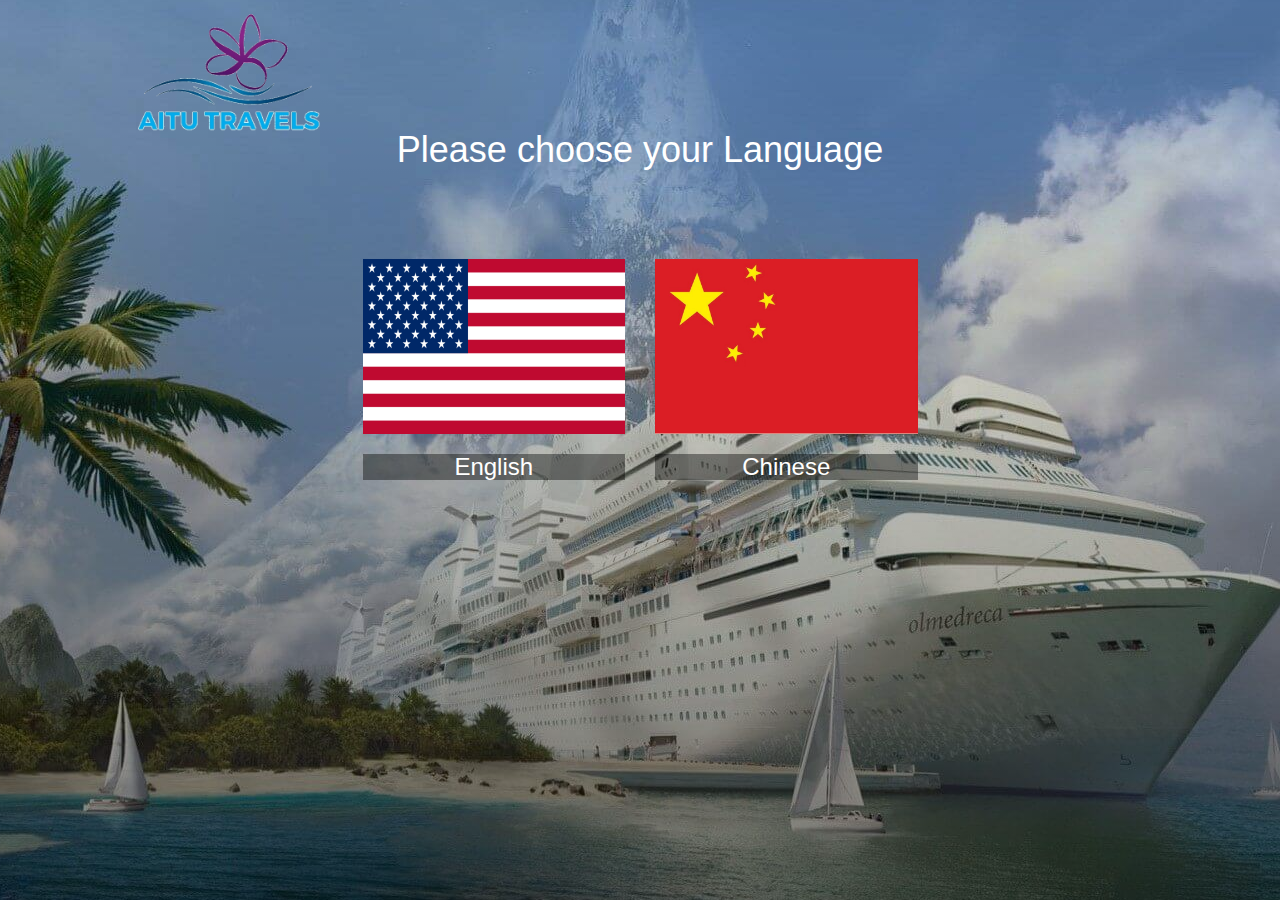
<file: index.html>
<!doctype html>
<html lang="en">
<head>

  <meta charset="utf-8">
  <!--[if IE]><meta http-equiv="X-UA-Compatible" content="IE=edge"><![endif]-->
  <meta name="viewport" content="width=device-width, initial-scale=1.0, maximum-scale=1.0, user-scalable=0" />
  <link rel="stylesheet" href="css/bootstrap.min.css" type="text/css" media="all" />
  <link rel="stylesheet" href="css/style.css" type="text/css" media="all" />
</head>
<body>
  <section class="full-bg text-white">
    <div class="container">
        <img src="images/logo.png" class="img-responsive logo-resize">
      <div class="table-display flags-position">
        <div class="verticle-center">
          <h1 class="text-center mrb-90">Please choose your Language</h1>
          <div class="row">
            <div class="col-md-3 col-md-offset-3">
              <a href="#">
                <img src="images/us-flag.png" class="img-responsive">
                <h3 class="text-center text-bg">English</h3>
              </a>
            </div>
            <div class="col-md-3">
              <a href="#">
                <img src="images/chinese_flag.jpg" class="img-responsive">
                <h3 class="text-center text-bg">Chinese</h3>
              </a>
            </div>
          </div>
        </div>
      </div>
    </div>
  </section>
</body>
</html>
</file>
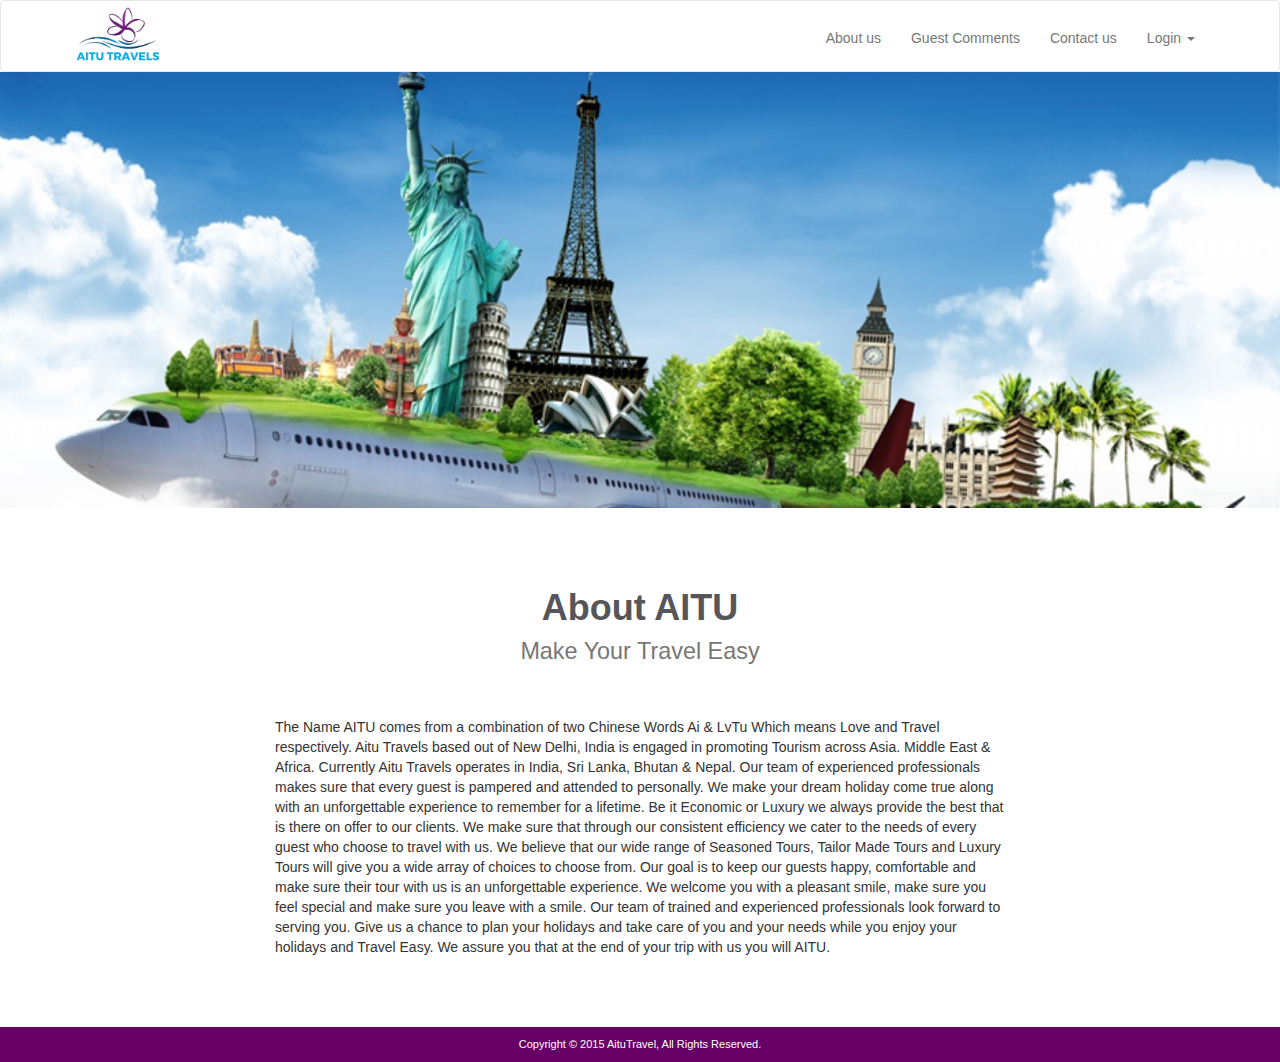
<file: about.html>
<!doctype html>
<html lang="en">
<head>

  <meta charset="utf-8">
  <!--[if IE]><meta http-equiv="X-UA-Compatible" content="IE=edge"><![endif]-->
  <meta name="viewport" content="width=device-width, initial-scale=1.0, maximum-scale=1.0, user-scalable=0" />
  <link rel="stylesheet" href="css/bootstrap.min.css" type="text/css" media="all" />
  <link rel="stylesheet" href="css/style.css" type="text/css" media="all" />
</head>
<body>
<nav class="navbar navbar-default">
  <div class="container">
    <!-- Brand and toggle get grouped for better mobile display -->
    <div class="navbar-header">
      <button type="button" class="navbar-toggle collapsed" data-toggle="collapse" data-target="#bs-example-navbar-collapse-1" aria-expanded="false">
        <span class="sr-only">Toggle navigation</span>
        <span class="icon-bar"></span>
        <span class="icon-bar"></span>
        <span class="icon-bar"></span>
      </button>
      <a class="navbar-brand" href="home.html">
        <img src="images/logo.png" alt="AITU"  class="logo-nav">
      </a>
    </div>

    <!-- Collect the nav links, forms, and other content for toggling -->
    <div class="collapse navbar-collapse" id="bs-example-navbar-collapse-1">
      <ul class="nav navbar-nav navbar-right">
      <li><a href="about.html">About us</a></li>
        <li><a href="#">Guest Comments</a></li>
        <li><a href="#">Contact us</a></li>
        <li class="dropdown">
          <a href="#" class="dropdown-toggle" data-toggle="dropdown" role="button" aria-haspopup="true" aria-expanded="false">Login <span class="caret"></span></a>
          <ul class="dropdown-menu">
            <li><a href="#">New User</a></li>
            <li><a href="#">Existing</a></li>
          </ul>
        </li>
      </ul>
    </div>
  </div>
</nav>
<img src="images/about-banner.jpg" style="width:100%">
  <section class="section-spaces">
  <div class="container">
  <h1 class="text-center" style="color:#55555a;"><strong>About AITU</strong><br><small>Make Your Travel Easy</small></h1>
  <br>
  <br>
  <div class="col-md-8 col-md-offset-2">
  <p>The Name AITU comes from a combination of two Chinese Words Ai & LvTu Which means Love and Travel respectively. Aitu Travels based out of New Delhi, India is engaged in promoting Tourism across Asia. Middle East & Africa. Currently Aitu Travels operates in India, Sri Lanka, Bhutan & Nepal. Our team of experienced professionals makes sure that every guest is pampered and attended to personally. We make your dream holiday come true along with an unforgettable experience to remember for a lifetime. Be it Economic or Luxury we always provide the best that is there on offer to our clients.  We make sure that through our consistent efficiency we cater to the needs of every guest who choose to travel with us.
 
We believe that our wide range of Seasoned Tours, Tailor Made Tours and Luxury Tours will give you a wide array of choices to choose from. Our goal is to keep our guests happy, comfortable and make sure their tour with us is an unforgettable experience. We welcome you with a pleasant smile, make sure you feel special and make sure you leave with a smile.  Our team of trained and experienced professionals look forward to serving you. Give us a chance to plan your holidays and take care of you and your needs while you enjoy your holidays and Travel Easy.  We assure you that at the end of your trip with us you will AITU.</p>
</div>
</div>
  </section>
  <footer>
    <div class="copyright-info">
    <p class="margin-0">Copyright © 2015 AituTravel, All Rights Reserved.
    </p></p>
    </div>
  </footer>
</body>
<script type="text/javascript" src="js/jquery-2.1.0.min.js"></script>
<script type="text/javascript" src="js/bootstrap.min.js"></script>
</html>
</file>
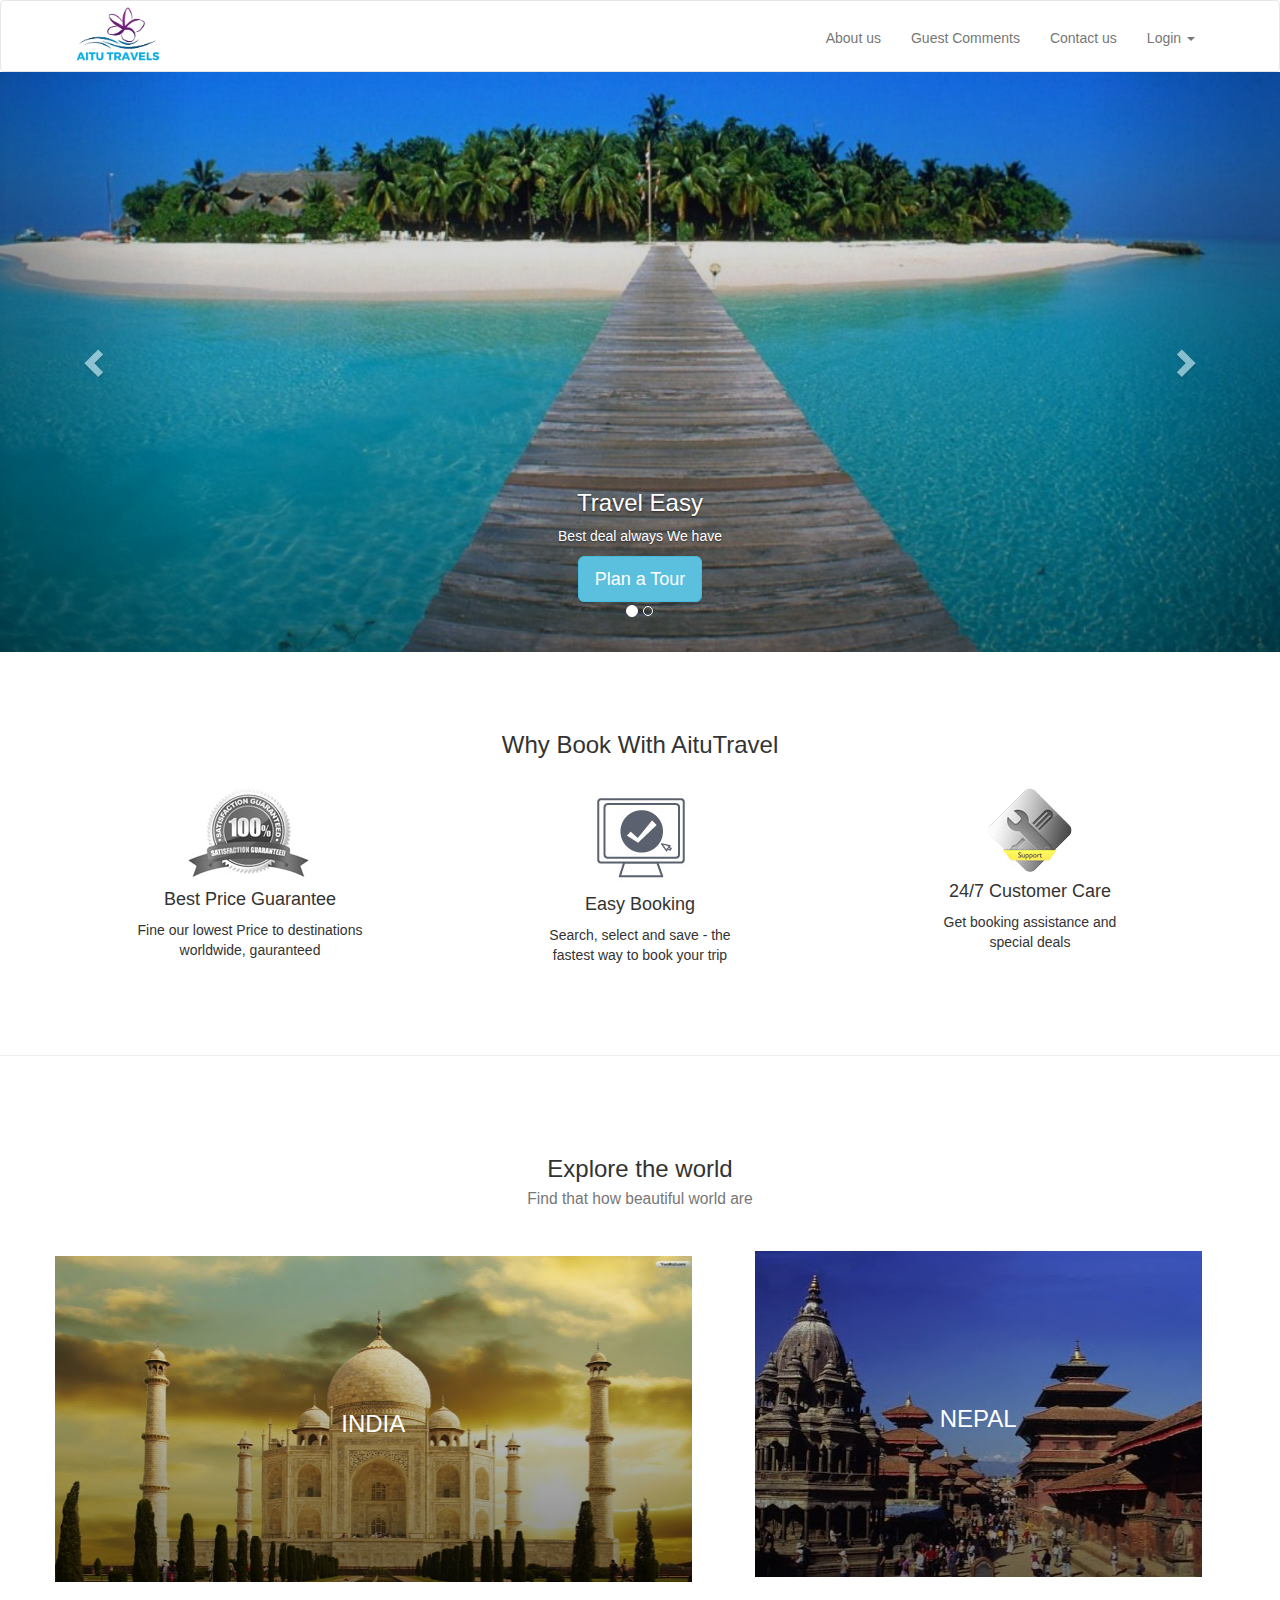
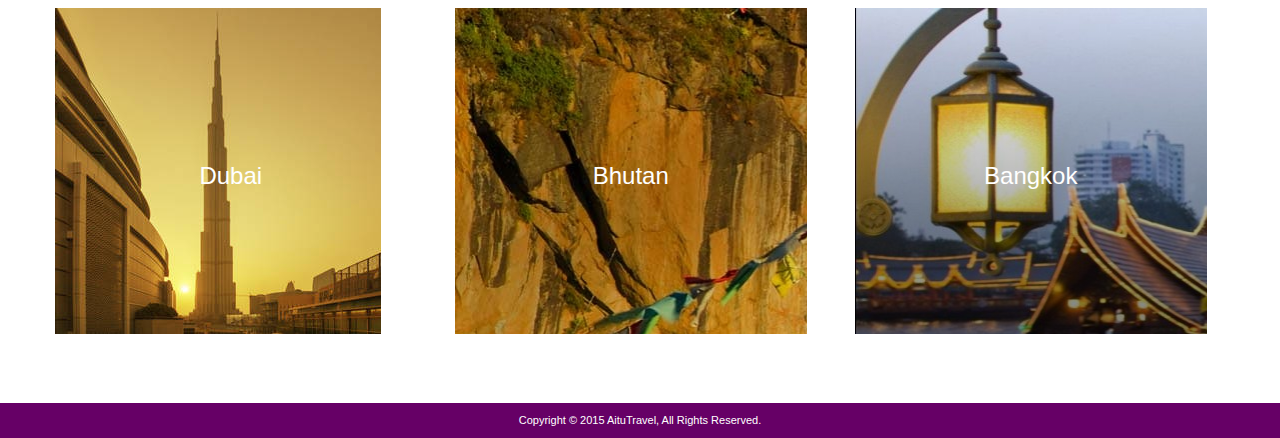
<file: home.html>
<!doctype html>
<html lang="en">
<head>

  <meta charset="utf-8">
  <!--[if IE]><meta http-equiv="X-UA-Compatible" content="IE=edge"><![endif]-->
  <meta name="viewport" content="width=device-width, initial-scale=1.0, maximum-scale=1.0, user-scalable=0" />
  <link rel="stylesheet" href="css/bootstrap.min.css" type="text/css" media="all" />
  <link rel="stylesheet" href="css/jquery-ui.min.css" type="text/css" media="all" />
  <link rel="stylesheet" href="css/style.css" type="text/css" media="all" />
  
</head>
<body>
<nav class="navbar navbar-default">
  <div class="container">
    <!-- Brand and toggle get grouped for better mobile display -->
    <div class="navbar-header">
      <button type="button" class="navbar-toggle collapsed" data-toggle="collapse" data-target="#bs-example-navbar-collapse-1" aria-expanded="false">
        <span class="sr-only">Toggle navigation</span>
        <span class="icon-bar"></span>
        <span class="icon-bar"></span>
        <span class="icon-bar"></span>
      </button>
      <a class="navbar-brand" href="home.html">
        <img src="images/logo.png" alt="AITU"  class="logo-nav">
      </a>
    </div>

    <!-- Collect the nav links, forms, and other content for toggling -->
    <div class="collapse navbar-collapse" id="bs-example-navbar-collapse-1">
      <ul class="nav navbar-nav navbar-right">
      <li><a href="about.html">About us</a></li>
        <li><a href="#">Guest Comments</a></li>
        <li><a href="#">Contact us</a></li>
        <li class="dropdown">
          <a href="#" class="dropdown-toggle" data-toggle="dropdown" role="button" aria-haspopup="true" aria-expanded="false">Login <span class="caret"></span></a>
          <ul class="dropdown-menu">
            <li><a href="#">New User</a></li>
            <li><a href="#">Existing</a></li>
          </ul>
        </li>
      </ul>
    </div>
  </div>
</nav>
<section>
<div id="carousel-example-generic" class="carousel slide" data-ride="carousel">
  <!-- Indicators -->
  <ol class="carousel-indicators">
    <li data-target="#carousel-example-generic" data-slide-to="0" class="active"></li>
    <li data-target="#carousel-example-generic" data-slide-to="1"></li>
  </ol>
  <div class="search-form">
    <div class="row mrb-15">
      <div class="col-md-2">
        <h5 class="text-white">Destination</h5>
      </div>
      <div class="col-md-5">
        <select class="form-control">
          <option>Select your country</option>
          <option>2</option>
          <option>3</option>
          <option>4</option>
          <option>5</option>
        </select>
      </div>

      <div class="col-md-5">
        <select class="form-control">
          <option>Select your city</option>
          <option>2</option>
          <option>3</option>
          <option>4</option>
          <option>5</option>
        </select>
      </div>
    </div>
    <div class="row">
      <div class="col-md-2">
        <h5 class="text-white" style="white-space:nowrap">Booking Dates</h5>
      </div>
      <div class="col-md-5">
        <div class="form-group">
          <input type="text" class="form-control datepicker"  placeholder="Depart Date">
        </div>
      </div>
      <div class="col-md-5">
        <div class="form-group">
          <input type="text" class="form-control datepicker"  placeholder="Return Date">
        </div>
      </div>
    </div>
    <div class="row mrb-15">
      <div class="col-md-2">
        <h5 class="text-white mrt-35">Passenger</h5>
      </div>
      <div class="col-md-3">
        <div class="form-group">
          <label class="text-white">Adult</label>
          <select class="form-control">
            <option>1</option>
            <option>2</option>
            <option>3</option>
            <option>4</option>
            <option>5</option>
          </select>
        </div>
      </div>
      <div class="col-md-3">
        <div class="form-group">
          <label class="text-white">Child</label>
          <select class="form-control">
            <option>0</option>
            <option>1</option>
            <option>2</option>
            <option>3</option>
            <option>4</option>
            <option>5</option>
          </select>
        </div>
      </div>
      <div class="col-md-3">
        <div class="form-group">
          <label class="text-white">Infant</label>
          <select class="form-control">
            <option>0</option>
            <option>1</option>
            <option>2</option>
            <option>3</option>
            <option>4</option>
            <option>5</option>
          </select>
        </div>
      </div>
    </div>
    <div class="row">
      <div class="col-md-2">
        <h5 class="text-white">Search</h5>
      </div>
      <div class="col-md-10">
        <div class="form-group">
          <input type="email" class="form-control"  placeholder="Search">
        </div>
      </div>
    </div>
    <div class="row">
      <button type="button" class="btn btn-default btn-lg btn-block search-button">Search</button>
    </div>
  </div>
  <!-- Wrapper for slides -->
  <div class="carousel-inner" role="listbox">
    <div class="item active">
      <div class="banner1 banner-height">
      </div>
      <div class="carousel-caption">
        <h3>Travel Easy</h3>
        <p>Best deal always We have</p>
        <button type="button" class="btn btn-info btn-lg search-tour">Plan a Tour</button>
      </div>
    </div>
    <div class="item">
     <div class="banner2 banner-height">
     </div>

      <div class="carousel-caption">
        <h3>Travel Easy</h3>
        <p>Best deal always We have</p>
        <button type="button" class="btn btn-info btn-lg search-tour">Plan a Tour</button>
      </div>
    </div>
  </div>

  <!-- Controls -->
  <a class="left carousel-control" href="#carousel-example-generic" role="button" data-slide="prev">
    <span class="glyphicon glyphicon-chevron-left" aria-hidden="true"></span>
    <span class="sr-only">Previous</span>
  </a>
  <a class="right carousel-control" href="#carousel-example-generic" role="button" data-slide="next">
    <span class="glyphicon glyphicon-chevron-right" aria-hidden="true"></span>
    <span class="sr-only">Next</span>
  </a>
</div>
</section>
<section class="section-spaces">
  <div class="container">
    <h3 class="text-center">Why Book With AituTravel</h3>
    <br>
    <div class="row text-center">
      <div class="col-md-4">
        <img src="images/satisfaction.jpg" alt="100% satisfaction">
        <h4>Best Price Guarantee</h4>
        <p>Fine our lowest Price to destinations<br> worldwide, gauranteed</p>
      </div>
      <div class="col-md-4">
        <img src="images/easy-booking.jpg" alt="100% satisfaction">
        <h4>Easy Booking</h4>
        <p>Search, select and save - the<br> fastest way to book your trip</p>
      </div>
      <div class="col-md-4">
        <img src="images/customer.jpg" alt="100% satisfaction">
        <h4>24/7 Customer Care</h4>
        <p>Get booking assistance and<br> special deals </p>
      </div>
    </div>
  </div>
  </section>
  
  <hr>
  <section class="section-spaces">
    <div class="container">
      <div class="row">
        <h3 class="text-center">Explore the world<br><small>Find that how beautiful world are</small></h3>
        <br>
      <div class="row">
        <div class="col-md-7">
        <a href="specification.html">
          <div class="tajmahal common-bg">
            <div class="table-display w-h-100">
              <div class="verticle-center">
                <h3 class="text-center">INDIA</h3>
              </div>
            </div>
          </div>
          </a>
        </div>
        <div class="col-md-5">
        <a href="specification.html">
          <div class="nepal common-bg">
            <div class="table-display w-h-100">
              <div class="verticle-center">
                <h3 class="text-center">NEPAL</h3>
              </div>
            </div>
          </div>
          </a>
        </div>
        
        </div>
        <div class="row">
        <div class="col-md-4">
        <a href="specification.html">
          <div class="dubai common-bg">
            <div class="table-display w-h-100">
              <div class="verticle-center">
                <h3 class="text-center">Dubai</h3>
              </div>
            </div>
          </div>
          </a>
        </div>
        <div class="col-md-4">
        <a href="specification.html">
          <div class="bhutan common-bg">
            <div class="table-display w-h-100">
              <div class="verticle-center">
                <h3 class="text-center">Bhutan</h3>
              </div>
            </div>
          </div>
          </a>
        </div>
        <div class="col-md-4">
          <div class="bangkok common-bg">
            <div class="table-display w-h-100">
              <div class="verticle-center">
                <h3 class="text-center">Bangkok</h3>
              </div>
            </div>
          </div>
        </div>
        </div>
      </div>
    </div>
  </section>
  <footer>
    <div class="copyright-info">
    <p class="margin-0">
      Copyright © 2015 AituTravel, All Rights Reserved.
    </p>
    </div>
  </footer>
</body>
<script type="text/javascript" src="js/jquery-2.1.0.min.js"></script>
<script type="text/javascript" src="js/bootstrap.min.js"></script>
<script type="text/javascript" src="js/jquery-ui.min.js"></script>
<script>
  $(function() {
    $( ".datepicker" ).datepicker();
  });
  </script>
  <script type="text/javascript">
  $(document).ready(function(){
    $(".search-tour").click(function(){
      $(".search-form").fadeIn();
    })
  });
  </script>
</html>
</file>
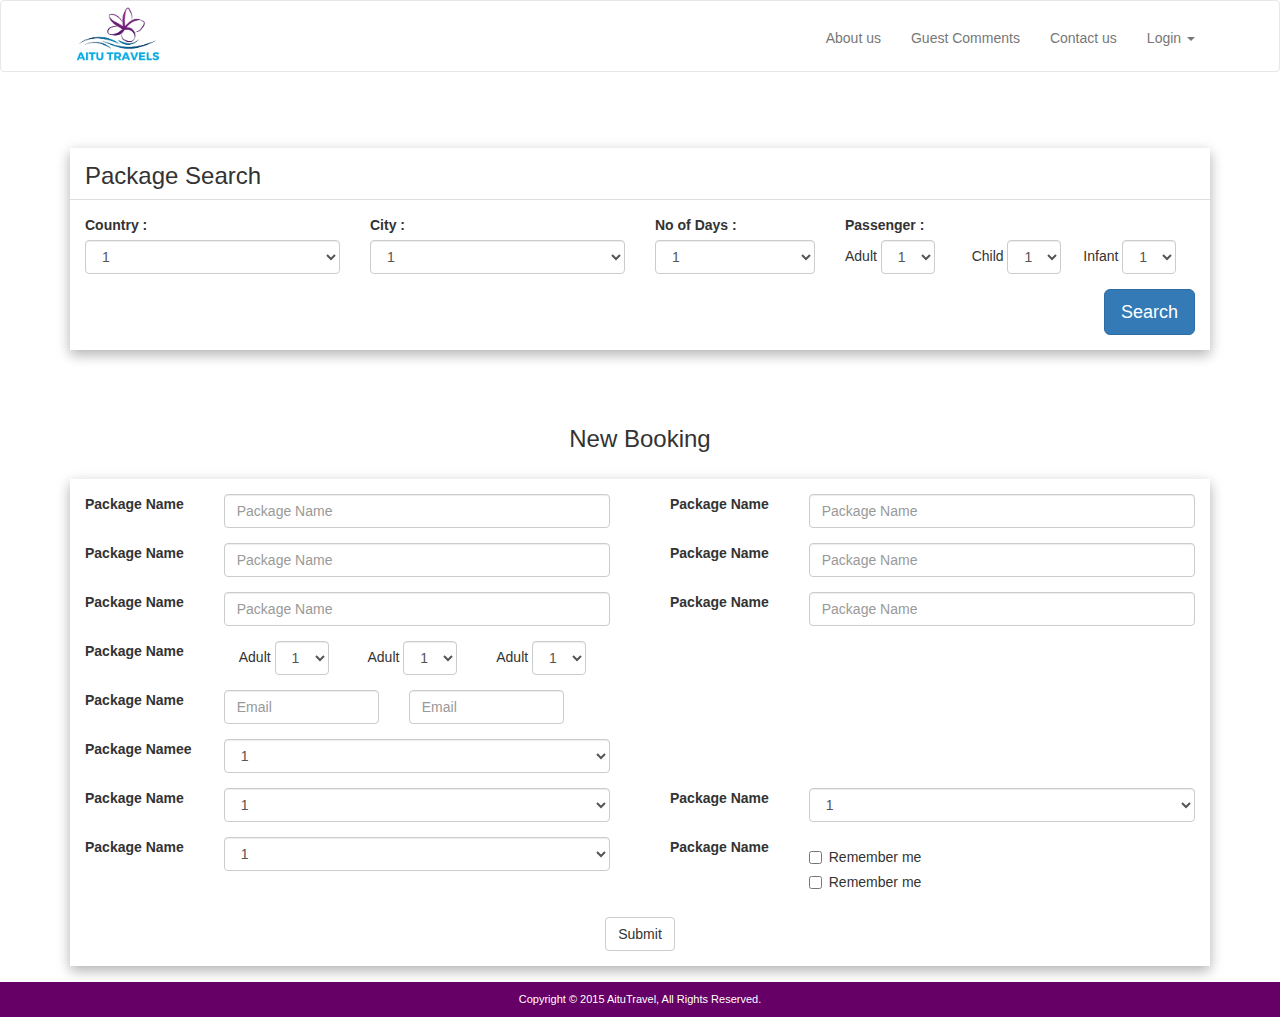
<file: newbooking.html>
<!doctype html>
<html lang="en">
<head>

  <meta charset="utf-8">
  <!--[if IE]><meta http-equiv="X-UA-Compatible" content="IE=edge"><![endif]-->
  <meta name="viewport" content="width=device-width, initial-scale=1.0, maximum-scale=1.0, user-scalable=0" />
  <link rel="stylesheet" href="css/bootstrap.min.css" type="text/css" media="all" />
  <link rel="stylesheet" href="css/jquery-ui.min.css" type="text/css" media="all" />
  <link rel="stylesheet" href="css/style.css" type="text/css" media="all" />
  <style>
  .pckg-wrapper{
    box-shadow: 0 5px 11px 0 rgba(0, 0, 0, 0.18), 0 4px 15px 0 rgba(0, 0, 0, 0.15);
    margin: 16px 0;
    padding: 15px;
  }
  .pckg-body{
    padding: 15px 0;
    clear: both; 
  }
  .margin-top-0{
    margin-top: 0;
  }
  </style>
</head>
<body>
  <nav class="navbar navbar-default">
    <div class="container">
      <!-- Brand and toggle get grouped for better mobile display -->
      <div class="navbar-header">
        <button type="button" class="navbar-toggle collapsed" data-toggle="collapse" data-target="#bs-example-navbar-collapse-1" aria-expanded="false">
          <span class="sr-only">Toggle navigation</span>
          <span class="icon-bar"></span>
          <span class="icon-bar"></span>
          <span class="icon-bar"></span>
        </button>
        <a class="navbar-brand" href="home.html">
          <img src="images/logo.png" alt="AITU"  class="logo-nav">
        </a>
      </div>

      <!-- Collect the nav links, forms, and other content for toggling -->
      <div class="collapse navbar-collapse" id="bs-example-navbar-collapse-1">
        <ul class="nav navbar-nav navbar-right">
          <li><a href="about.html">About us</a></li>
          <li><a href="#">Guest Comments</a></li>
          <li><a href="#">Contact us</a></li>
          <li class="dropdown">
            <a href="#" class="dropdown-toggle" data-toggle="dropdown" role="button" aria-haspopup="true" aria-expanded="false">Login <span class="caret"></span></a>
            <ul class="dropdown-menu">
              <li><a href="#">New User</a></li>
              <li><a href="#">Existing</a></li>
            </ul>
          </li>
        </ul>
      </div>
    </div>
  </nav>

  <!-- this is used only in second master !-->
  <section class="section-spaces">
    <div class="container">
      <div class="row">
        <div class="col-md-12">
          <div class="pckg-wrapper">
            <div class="row">
              <div class="header col-md-12" style="border-bottom: 1px solid #ddd;">
                <h3 style="margin:0;margin-bottom:10px">Package Search</h3>
              </div>
              <div class="pckg-body">
                <div class="col-md-3">
                  <div class="form-group">
                    <label>
                      Country :
                    </label>
                    <select class="form-control">
                      <option selected="selected" value="1">1</option>
                      <option value="2">2</option>
                      <option value="3">3</option>
                      <option value="4">4</option>
                      <option value="5">5</option>
                    </select>
                  </div>
                </div>
                <div class="col-md-3">
                  <div class="form-group">
                    <label>
                     City :
                   </label>
                   <select class="form-control">
                    <option selected="selected" value="1">1</option>
                    <option value="2">2</option>
                    <option value="3">3</option>
                    <option value="4">4</option>
                    <option value="5">5</option>
                  </select>
                </div>
              </div>
              <div class="col-md-2">
                <div class="form-group">
                  <label>
                   No of Days :
                 </label>
                 <select class="form-control">
                  <option selected="selected" value="1">1</option>
                  <option value="2">2</option>
                  <option value="3">3</option>
                  <option value="4">4</option>
                  <option value="5">5</option>
                </select>
              </div>
            </div>
            <div class="col-md-4">
              <div class="form-group">
                <label>
                 Passenger :
               </label>
               <div class="row">
                 <div class="col-md-4 form-inline">
                  <span>Adult </span>
                  <select class="form-control">
                    <option selected="selected" value="1">1</option>
                    <option value="2">2</option>
                    <option value="3">3</option>
                    <option value="4">4</option>
                    <option value="5">5</option>
                  </select>
                </div>
                <div class="col-md-4 form-inline">
                  <span>Child </span>
                  <select class="form-control">
                    <option selected="selected" value="1">1</option>
                    <option value="2">2</option>
                    <option value="3">3</option>
                    <option value="4">4</option>
                    <option value="5">5</option>
                  </select>
                </div>
                <div class="col-md-4 form-inline" style="padding:0">
                  <span>Infant </span>
                  <select class="form-control">
                    <option selected="selected" value="1">1</option>
                    <option value="2">2</option>
                    <option value="3">3</option>
                    <option value="4">4</option>
                    <option value="5">5</option>
                  </select>
                </div>
              </div>
            </div>
          </div>
          <div class="col-md-12 text-right">
            <div class="btn btn-primary btn-lg">Search</div>
          </div>
        </div>
      </div>
    </div>
  </div>
</div>
</div>
</section>
<!-- this is used only in second master end!-->



<section>
  <div class="container">
      <div class="row">
        <h3 class="text-center margin-top-0">New Booking</h3>
        <div class="col-md-12">
          <div class="pckg-wrapper">
            
            <div class="row">
              <div class="form-group">
                <div class="row">
                <div class="col-sm-6">
                <label class="col-sm-3 control-label">Package Name</label>
                <div class="col-sm-9">
                  <input type="text" class="form-control" placeholder="Package Name">
                </div>
              </div>
              
                <div class="col-sm-6">
                <label class="col-sm-3 control-label">Package Name</label>
                <div class="col-sm-9">
                  <input type="text" class="form-control" placeholder="Package Name">
                </div>
              </div>
            </div>
              </div>
              <div class="form-group">
                <div class="row">
                <div class="col-sm-6">
                <label class="col-sm-3 control-label">Package Name</label>
                <div class="col-sm-9">
                  <input type="text" class="form-control" placeholder="Package Name">
                </div>
              </div>
              
                <div class="col-sm-6">
                <label class="col-sm-3 control-label">Package Name</label>
                <div class="col-sm-9">
                  <input type="text" class="form-control" placeholder="Package Name">
                </div>
              </div>
            </div>
              </div>
              <div class="form-group">
                <div class="row">
                <div class="col-sm-6">
                <label class="col-sm-3 control-label">Package Name</label>
                <div class="col-sm-9">
                  <input type="text" class="form-control" placeholder="Package Name">
                </div>
              </div>
              
                <div class="col-sm-6">
                <label class="col-sm-3 control-label">Package Name</label>
                <div class="col-sm-9">
                  <input type="text" class="form-control" placeholder="Package Name">
                </div>
              </div>
            </div>
            </div>
            <div class="form-group">
                <div class="row">
                <div class="col-sm-6">
                <label class="col-sm-3 control-label">Package Name</label>
                <div class="col-sm-9">
                  <div class="col-md-4 form-inline">
                  <span>Adult </span>
                  <select class="form-control">
                    <option selected="selected" value="1">1</option>
                    <option value="2">2</option>
                    <option value="3">3</option>
                    <option value="4">4</option>
                    <option value="5">5</option>
                  </select>
                </div>
                <div class="col-md-4 form-inline">
                  <span>Adult </span>
                  <select class="form-control">
                    <option selected="selected" value="1">1</option>
                    <option value="2">2</option>
                    <option value="3">3</option>
                    <option value="4">4</option>
                    <option value="5">5</option>
                  </select>
                </div>
                <div class="col-md-4 form-inline">
                  <span>Adult </span>
                  <select class="form-control">
                    <option selected="selected" value="1">1</option>
                    <option value="2">2</option>
                    <option value="3">3</option>
                    <option value="4">4</option>
                    <option value="5">5</option>
                  </select>
                </div>
                </div>
              </div>
            </div>
              </div>
              <div class="form-group">
                <div class="row">
                <div class="col-sm-6">
                <label class="col-sm-3 control-label">Package Name</label>
                <div class="col-sm-4">
                  <input type="text" class="form-control" placeholder="Email">
              </div>
              <div class="col-sm-4">
                  <input type="text" class="form-control" placeholder="Email">
              </div>
            </div>
              </div>
            </div>
              <div class="form-group">
                <div class="row">
                <div class="col-sm-6">
                <label class="col-sm-3 control-label">Package Namee</label>
                <div class="col-sm-9">
                 <select class="form-control">
                    <option selected="selected" value="1">1</option>
                    <option value="2">2</option>
                    <option value="3">3</option>
                    <option value="4">4</option>
                    <option value="5">5</option>
                  </select>
                </div>
              </div>
            </div>
          </div>
              <div class="form-group">
                <div class="row">
                <div class="col-sm-6">
                <label class="col-sm-3 control-label">Package Name</label>
                <div class="col-sm-9">
                  <select class="form-control">
                    <option selected="selected" value="1">1</option>
                    <option value="2">2</option>
                    <option value="3">3</option>
                    <option value="4">4</option>
                    <option value="5">5</option>
                  </select>
                </div>
              </div>
              
                <div class="col-sm-6">
                <label class="col-sm-3 control-label">Package Name</label>
                <div class="col-sm-9">
                  <select class="form-control">
                    <option selected="selected" value="1">1</option>
                    <option value="2">2</option>
                    <option value="3">3</option>
                    <option value="4">4</option>
                    <option value="5">5</option>
                  </select>
                </div>
              </div>
            </div>
              </div>
              <div class="form-group">
                <div class="row">
                <div class="col-sm-6">
                <label class="col-sm-3 control-label">Package Name</label>
                <div class="col-sm-9">
                  <select class="form-control">
                    <option selected="selected" value="1">1</option>
                    <option value="2">2</option>
                    <option value="3">3</option>
                    <option value="4">4</option>
                    <option value="5">5</option>
                  </select>
                </div>
              </div>
              
                <div class="col-sm-6">
                <label class="col-sm-3 control-label">Package Name</label>
                <div class="col-sm-9">
                          <div class="checkbox">
            <label>
              <input type="checkbox"> Remember me
            </label>
          </div>
          <div class="checkbox">
            <label>
              <input type="checkbox"> Remember me
            </label>
          </div>
                </div>
              </div>
            </div>
              </div>
              <div class="form-group">
                <div class="col-sm-12 text-center">
                  <button type="submit" class="btn btn-default">Submit</button>
                </div>
              </div>
            </div>
        </div>
      </div>
    </div>
</section>





<footer>
  <div class="copyright-info">
    <p class="margin-0">
      Copyright © 2015 AituTravel, All Rights Reserved.
    </p>
  </div>
</footer>
</body>
<script type="text/javascript" src="js/jquery-2.1.0.min.js"></script>
<script type="text/javascript" src="js/bootstrap.min.js"></script>
<script type="text/javascript" src="js/jquery-ui.min.js"></script>
<script>
$(function() {
  $( ".datepicker" ).datepicker();
});
</script>
<script type="text/javascript">
$(document).ready(function(){
  $(".search-tour").click(function(){
    $(".search-form").fadeIn();
  })
});
</script>
</html>
</file>
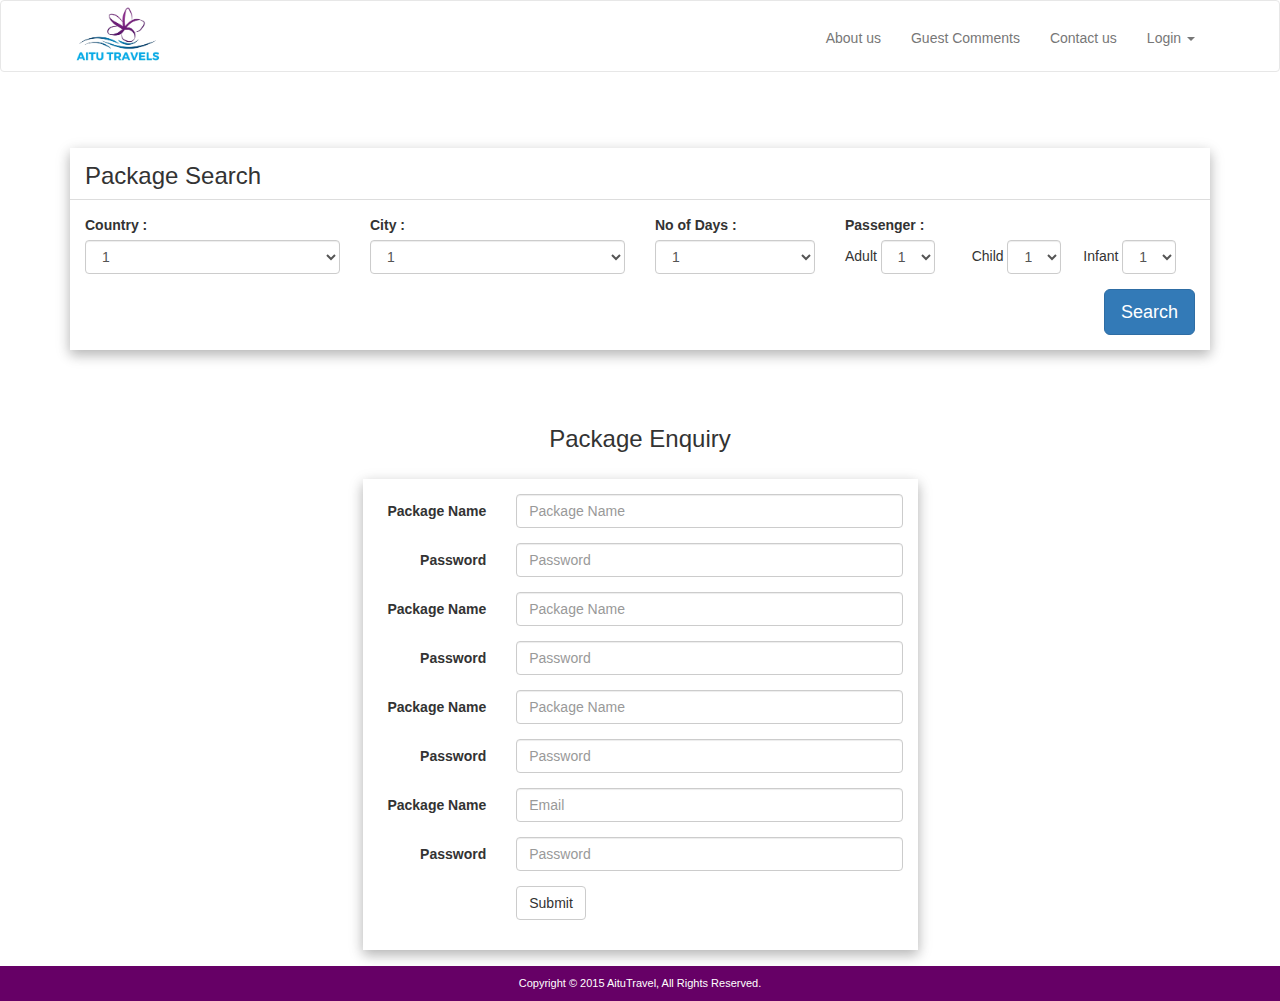
<file: package-enq.html>
<!doctype html>
<html lang="en">
<head>

  <meta charset="utf-8">
  <!--[if IE]><meta http-equiv="X-UA-Compatible" content="IE=edge"><![endif]-->
  <meta name="viewport" content="width=device-width, initial-scale=1.0, maximum-scale=1.0, user-scalable=0" />
  <link rel="stylesheet" href="css/bootstrap.min.css" type="text/css" media="all" />
  <link rel="stylesheet" href="css/jquery-ui.min.css" type="text/css" media="all" />
  <link rel="stylesheet" href="css/style.css" type="text/css" media="all" />
  <style>
  .pckg-wrapper{
    box-shadow: 0 5px 11px 0 rgba(0, 0, 0, 0.18), 0 4px 15px 0 rgba(0, 0, 0, 0.15);
    margin: 16px 0;
    padding: 15px;
  }
  .pckg-body{
    padding: 15px 0;
    clear: both; 
  }
  .margin-top-0{
    margin-top: 0;
  }
  </style>
</head>
<body>
  <nav class="navbar navbar-default">
    <div class="container">
      <!-- Brand and toggle get grouped for better mobile display -->
      <div class="navbar-header">
        <button type="button" class="navbar-toggle collapsed" data-toggle="collapse" data-target="#bs-example-navbar-collapse-1" aria-expanded="false">
          <span class="sr-only">Toggle navigation</span>
          <span class="icon-bar"></span>
          <span class="icon-bar"></span>
          <span class="icon-bar"></span>
        </button>
        <a class="navbar-brand" href="home.html">
          <img src="images/logo.png" alt="AITU"  class="logo-nav">
        </a>
      </div>

      <!-- Collect the nav links, forms, and other content for toggling -->
      <div class="collapse navbar-collapse" id="bs-example-navbar-collapse-1">
        <ul class="nav navbar-nav navbar-right">
          <li><a href="about.html">About us</a></li>
          <li><a href="#">Guest Comments</a></li>
          <li><a href="#">Contact us</a></li>
          <li class="dropdown">
            <a href="#" class="dropdown-toggle" data-toggle="dropdown" role="button" aria-haspopup="true" aria-expanded="false">Login <span class="caret"></span></a>
            <ul class="dropdown-menu">
              <li><a href="#">New User</a></li>
              <li><a href="#">Existing</a></li>
            </ul>
          </li>
        </ul>
      </div>
    </div>
  </nav>

  <!-- this is used only in second master !-->
  <section class="section-spaces">
    <div class="container">
      <div class="row">
        <div class="col-md-12">
          <div class="pckg-wrapper">
            <div class="row">
              <div class="header col-md-12" style="border-bottom: 1px solid #ddd;">
                <h3 style="margin:0;margin-bottom:10px">Package Search</h3>
              </div>
              <div class="pckg-body">
                <div class="col-md-3">
                  <div class="form-group">
                    <label>
                      Country :
                    </label>
                    <select class="form-control">
                      <option selected="selected" value="1">1</option>
                      <option value="2">2</option>
                      <option value="3">3</option>
                      <option value="4">4</option>
                      <option value="5">5</option>
                    </select>
                  </div>
                </div>
                <div class="col-md-3">
                  <div class="form-group">
                    <label>
                     City :
                   </label>
                   <select class="form-control">
                    <option selected="selected" value="1">1</option>
                    <option value="2">2</option>
                    <option value="3">3</option>
                    <option value="4">4</option>
                    <option value="5">5</option>
                  </select>
                </div>
              </div>
              <div class="col-md-2">
                <div class="form-group">
                  <label>
                   No of Days :
                 </label>
                 <select class="form-control">
                  <option selected="selected" value="1">1</option>
                  <option value="2">2</option>
                  <option value="3">3</option>
                  <option value="4">4</option>
                  <option value="5">5</option>
                </select>
              </div>
            </div>
            <div class="col-md-4">
              <div class="form-group">
                <label>
                 Passenger :
               </label>
               <div class="row">
                 <div class="col-md-4 form-inline">
                  <span>Adult </span>
                  <select class="form-control">
                    <option selected="selected" value="1">1</option>
                    <option value="2">2</option>
                    <option value="3">3</option>
                    <option value="4">4</option>
                    <option value="5">5</option>
                  </select>
                </div>
                <div class="col-md-4 form-inline">
                  <span>Child </span>
                  <select class="form-control">
                    <option selected="selected" value="1">1</option>
                    <option value="2">2</option>
                    <option value="3">3</option>
                    <option value="4">4</option>
                    <option value="5">5</option>
                  </select>
                </div>
                <div class="col-md-4 form-inline" style="padding:0">
                  <span>Infant </span>
                  <select class="form-control">
                    <option selected="selected" value="1">1</option>
                    <option value="2">2</option>
                    <option value="3">3</option>
                    <option value="4">4</option>
                    <option value="5">5</option>
                  </select>
                </div>
              </div>
            </div>
          </div>
          <div class="col-md-12 text-right">
            <div class="btn btn-primary btn-lg">Search</div>
          </div>
        </div>
      </div>
    </div>
  </div>
</div>
</div>
</section>
<!-- this is used only in second master end!-->



<section>
  <div class="container">
      <div class="row">
        <h3 class="text-center margin-top-0">Package Enquiry</h3>
        <div class="col-md-6 col-md-offset-3">
          <div class="pckg-wrapper">
            
            <div class="form-horizontal">
              <div class="form-group">
                <label class="col-sm-3 control-label">Package Name</label>
                <div class="col-sm-9">
                  <input type="text" class="form-control" placeholder="Package Name">
                </div>
              </div>
              <div class="form-group">
                <label class="col-sm-3 control-label">Password</label>
                <div class="col-sm-9">
                  <input type="text" class="form-control" placeholder="Password">
                </div>
              </div>
              <div class="form-group">
                <label class="col-sm-3 control-label">Package Name</label>
                <div class="col-sm-9">
                  <input type="text" class="form-control" placeholder="Package Name">
                </div>
              </div>
              <div class="form-group">
                <label class="col-sm-3 control-label">Password</label>
                <div class="col-sm-9">
                  <input type="text" class="form-control" placeholder="Password">
                </div>
              </div>
              <div class="form-group">
                <label class="col-sm-3 control-label">Package Name</label>
                <div class="col-sm-9">
                  <input type="text" class="form-control" placeholder="Package Name">
                </div>
              </div>
              <div class="form-group">
                <label class="col-sm-3 control-label">Password</label>
                <div class="col-sm-9">
                  <input type="text" class="form-control" placeholder="Password">
                </div>
              </div>
              <div class="form-group">
                <label class="col-sm-3 control-label">Package Name</label>
                <div class="col-sm-9">
                  <input type="text" class="form-control" placeholder="Email">
                </div>
              </div>
              <div class="form-group">
                <label class="col-sm-3 control-label">Password</label>
                <div class="col-sm-9">
                  <input type="text" class="form-control" placeholder="Password">
                </div>
              </div>
              <div class="form-group">
                <div class="col-sm-offset-3 col-sm-9">
                  <button type="submit" class="btn btn-default">Submit</button>
                </div>
              </div>
            </div>
        </div>
      </div>
    </div>
</section>





<footer>
  <div class="copyright-info">
    <p class="margin-0">
      Copyright © 2015 AituTravel, All Rights Reserved.
    </p>
  </div>
</footer>
</body>
<script type="text/javascript" src="js/jquery-2.1.0.min.js"></script>
<script type="text/javascript" src="js/bootstrap.min.js"></script>
<script type="text/javascript" src="js/jquery-ui.min.js"></script>
<script>
$(function() {
  $( ".datepicker" ).datepicker();
});
</script>
<script type="text/javascript">
$(document).ready(function(){
  $(".search-tour").click(function(){
    $(".search-form").fadeIn();
  })
});
</script>
</html>
</file>
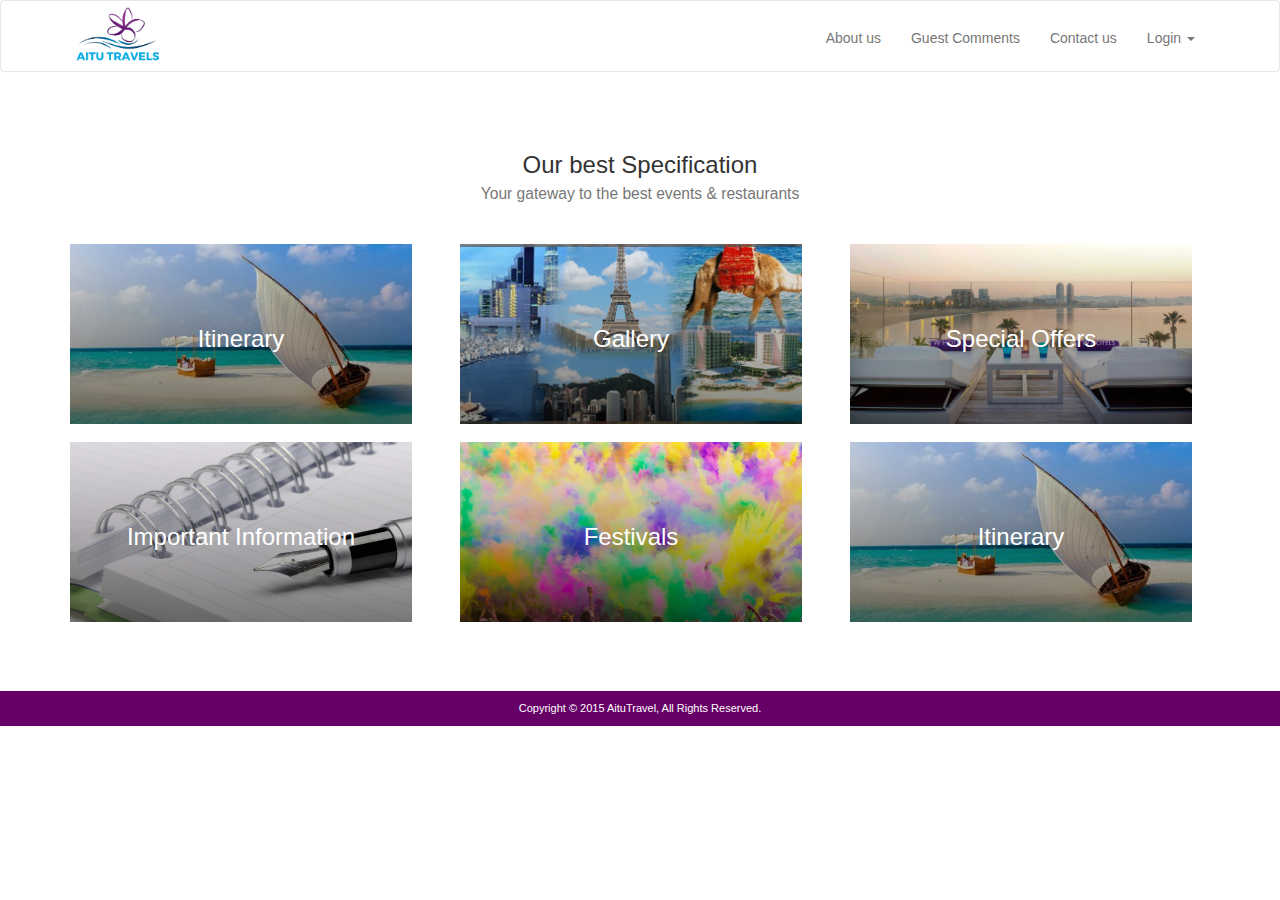
<file: specification.html>
<!doctype html>
<html lang="en">
<head>

  <meta charset="utf-8">
  <!--[if IE]><meta http-equiv="X-UA-Compatible" content="IE=edge"><![endif]-->
  <meta name="viewport" content="width=device-width, initial-scale=1.0, maximum-scale=1.0, user-scalable=0" />
  <link rel="stylesheet" href="css/bootstrap.min.css" type="text/css" media="all" />
  <link rel="stylesheet" href="css/style.css" type="text/css" media="all" />
</head>
<body>
<nav class="navbar navbar-default">
  <div class="container">
    <!-- Brand and toggle get grouped for better mobile display -->
    <div class="navbar-header">
      <button type="button" class="navbar-toggle collapsed" data-toggle="collapse" data-target="#bs-example-navbar-collapse-1" aria-expanded="false">
        <span class="sr-only">Toggle navigation</span>
        <span class="icon-bar"></span>
        <span class="icon-bar"></span>
        <span class="icon-bar"></span>
      </button>
      <a class="navbar-brand" href="home.html">
        <img src="images/logo.png" alt="AITU"  class="logo-nav">
      </a>
    </div>

    <!-- Collect the nav links, forms, and other content for toggling -->
    <div class="collapse navbar-collapse" id="bs-example-navbar-collapse-1">
      <ul class="nav navbar-nav navbar-right">
      <li><a href="about.html">About us</a></li>
        <li><a href="#">Guest Comments</a></li>
        <li><a href="#">Contact us</a></li>
        <li class="dropdown">
          <a href="#" class="dropdown-toggle" data-toggle="dropdown" role="button" aria-haspopup="true" aria-expanded="false">Login <span class="caret"></span></a>
          <ul class="dropdown-menu">
            <li><a href="#">New User</a></li>
            <li><a href="#">Existing</a></li>
          </ul>
        </li>
      </ul>
    </div>
  </div>
</nav>

  <section class="section-spaces">
    <div class="container">
      <h3 class="text-center">Our best Specification<br>
      <small>Your gateway to the best events & restaurants</small>
      </h3>
      <br>
      <div class="row">
        <div class="col-md-4">
          <div class="itinerary common-bg">
            <div class="table-display w-h-100">
              <div class="verticle-center">
                <h3 class="text-center">Itinerary</h3>
              </div>
            </div>
          </div>
        </div>
        <div class="col-md-4">
          <div class="gallery common-bg">
            <div class="table-display w-h-100">
              <div class="verticle-center">
                <h3 class="text-center">Gallery</h3>
              </div>
            </div>
          </div>
        </div>
        <div class="col-md-4">
          <div class="offers common-bg">
            <div class="table-display w-h-100">
              <div class="verticle-center">
                <h3 class="text-center">Special Offers</h3>
              </div>
            </div>
          </div>
        </div>
        </div>
        <div class="row">
          <div class="col-md-4">
            <div class="important common-bg">
              <div class="table-display w-h-100">
                <div class="verticle-center">
                  <h3 class="text-center">Important Information</h3>
                </div>
              </div>
            </div>
          </div>
          <div class="col-md-4">
            <div class="festival common-bg">
              <div class="table-display w-h-100">
                <div class="verticle-center">
                  <h3 class="text-center">Festivals</h3>
                </div>
              </div>
            </div>
          </div>
          <div class="col-md-4">
            <div class="itinerary common-bg">
              <div class="table-display w-h-100">
                <div class="verticle-center">
                  <h3 class="text-center">Itinerary</h3>
                </div>
              </div>
            </div>
          </div>
        </div>
      </div>
    </div>
  </section>
  <footer>
    <div class="copyright-info">
    <p class="margin-0">Copyright © 2015 AituTravel, All Rights Reserved.
    </p></p>
    </div>
  </footer>
</body>
<script type="text/javascript" src="js/jquery-2.1.0.min.js"></script>
<script type="text/javascript" src="js/bootstrap.min.js"></script>
</html>
</file>
<file: css/style.css>
html, body{
  height: 100%;
}
a{
  text-decoration: none;
  color: #fff;
}
a:hover{
  text-decoration: none;
  color: #fff;
}
.table-display{
  display: table;
}
.w-h-100{
  width: 100%;
  height: 100%;
}
.flags-position{
  height: 600px;
}
.verticle-center{
  vertical-align: middle;
  display: table-cell;
}
.mrb-90{
  margin-bottom: 90px;
}
.full-bg{
  background: linear-gradient(to top, rgba(0, 0, 0, .5), 
    rgba(0, 0, 0, 0)),url("../images/bg-language.jpg");
  background-position: center;
  height: 100%;

}
.logo-reposition{
  position: absolute;
  top: 0;
  left: 124px;
  height: 100px;
}
.text-white{
  color: #fff;
}
.text-bg{
  background-color: rgba(0,0,0,0.4);
}
.img-reheight{
  height: 175px;
}
.navbar{
  min-height: 70px;
  background-color: #fff;
  border-color: #e7e7e7;
  margin-bottom: 0;
}
.logo-nav{
  height: 65px;
}
.logo-resize{
  height: 142px;
   position: absolute;
  top: 0;
  left: 124px;
}
.logo-reposition {
  animation: scaling 5s infinite alternate;
  -webkit-animation: scaling 5s infinite alternate;
}
@-webkit-keyframes scaling {
From {
    -webkit-transform: scale(1.0);
    -moz-transform: scale(1.0);
       -o-transform: scale(1.0);
          transform: scale(1.0);
}
To {
    -webkit-transform: scale(1.2);
    -moz-transform: scale(1.2);
       -o-transform: scale(1.2);
          transform: scale(1.2);
}
}
.navbar-brand{
  height: 70px;
  padding:  0 15px;
}
.navbar-nav>li>a{
  padding-top: 27px;
}
.banner-height{
  background-size: cover;
  min-height: 580px;
  width: 100%;
  
}
.banner1{
  background-image: linear-gradient(to top, rgba(0, 0, 0, .5), 
    rgba(0, 0, 0, 0)),url("../images/banner1.jpg");
  background-position:25% 75%;
}
.banner2{
  background-image: linear-gradient(to top, rgba(0, 0, 0, .5), 
    rgba(0, 0, 0, 0)),url("../images/banner2.jpg");
  background-position:25% 75%;
}
.section-spaces{
  padding: 60px 0;
}
.itinerary{
  background: linear-gradient(to top, rgba(0, 0, 0, .5), 
    rgba(0, 0, 0, 0)),url("../images/itenarary.jpg") no-repeat;
      height: 180px;
}
.offers{
  background: linear-gradient(to top, rgba(0, 0, 0, 0.5), 
    rgba(0, 0, 0, 0)),url("../images/offers.jpg") no-repeat;
    height: 180px;
}
.gallery{
  background: linear-gradient(to top, rgba(0, 0, 0, 0.5), 
    rgba(0, 0, 0, 0)),url("../images/gallery.png") no-repeat;
    height: 180px;
}
.festival{
  background: linear-gradient(to top, rgba(0, 0, 0, 0.5), 
    rgba(0, 0, 0, 0)),url("../images/festival.jpg") no-repeat;
    height: 180px;
}
.important{
  background: linear-gradient(to top, rgba(0, 0, 0, 0.5), 
    rgba(0, 0, 0, 0)),url("../images/important.jpg") no-repeat;
    height: 180px;
}
.common-bg{
  width: 95%;
    margin: 2.5% 6.45161% 2.5% 0;
    color: #fff;
    background-size: cover;
    float: left;
    cursor: pointer;
    background-color: #555;
    overflow: hidden;
    background-position: 50% 0%;
}
.tajmahal{
  background: linear-gradient(to top, rgba(0, 0, 0, .5), 
    rgba(0, 0, 0, 0)),url("../images/tajmahal.jpg") no-repeat;
    height: 326px;
    
}
.nepal{
  background: linear-gradient(to top, rgba(0, 0, 0, .5), 
    rgba(0, 0, 0, 0)),url("../images/nepal.jpg") no-repeat;
    height: 326px;
}
.dubai{
  background: linear-gradient(to top, rgba(0, 0, 0, 0), 
    rgba(0, 0, 0, 0)),url("../images/dubai.jpg") no-repeat;
    height: 326px;
}
.bhutan{
  background: linear-gradient(to top, rgba(0, 0, 0, 0), 
    rgba(0, 0, 0, 0)),url("../images/bhutan.jpg") no-repeat;
    height: 326px;
}
.bangkok{
  background: linear-gradient(to top, rgba(0, 0, 0, 0.5), 
    rgba(0, 0, 0, 0)),url("../images/bangkok.jpg") no-repeat;
    height: 326px;
}
.copyright-info{
      width: 100%;
    float: left;
    height: 35px;
    background: #660066;
    color: #FFFFFF;
    font-size: 11px;
    text-align: center;
    line-height: 35px;
}
.margin-0{
  margin: 0;
}
.search-form{
  position: absolute;
  top: 15%;
  z-index: 15;
  left: 10%;
  padding: 30px;
  background-color: rgba(0,0,0,0.4);
  display: none;
}
.mrt-35{
  margin-top: 35px;
}
.mrb-15{
  margin-bottom: 15px;
}
.search-button{
  background-color: transparent;
  color: #fff;
}
</file>
